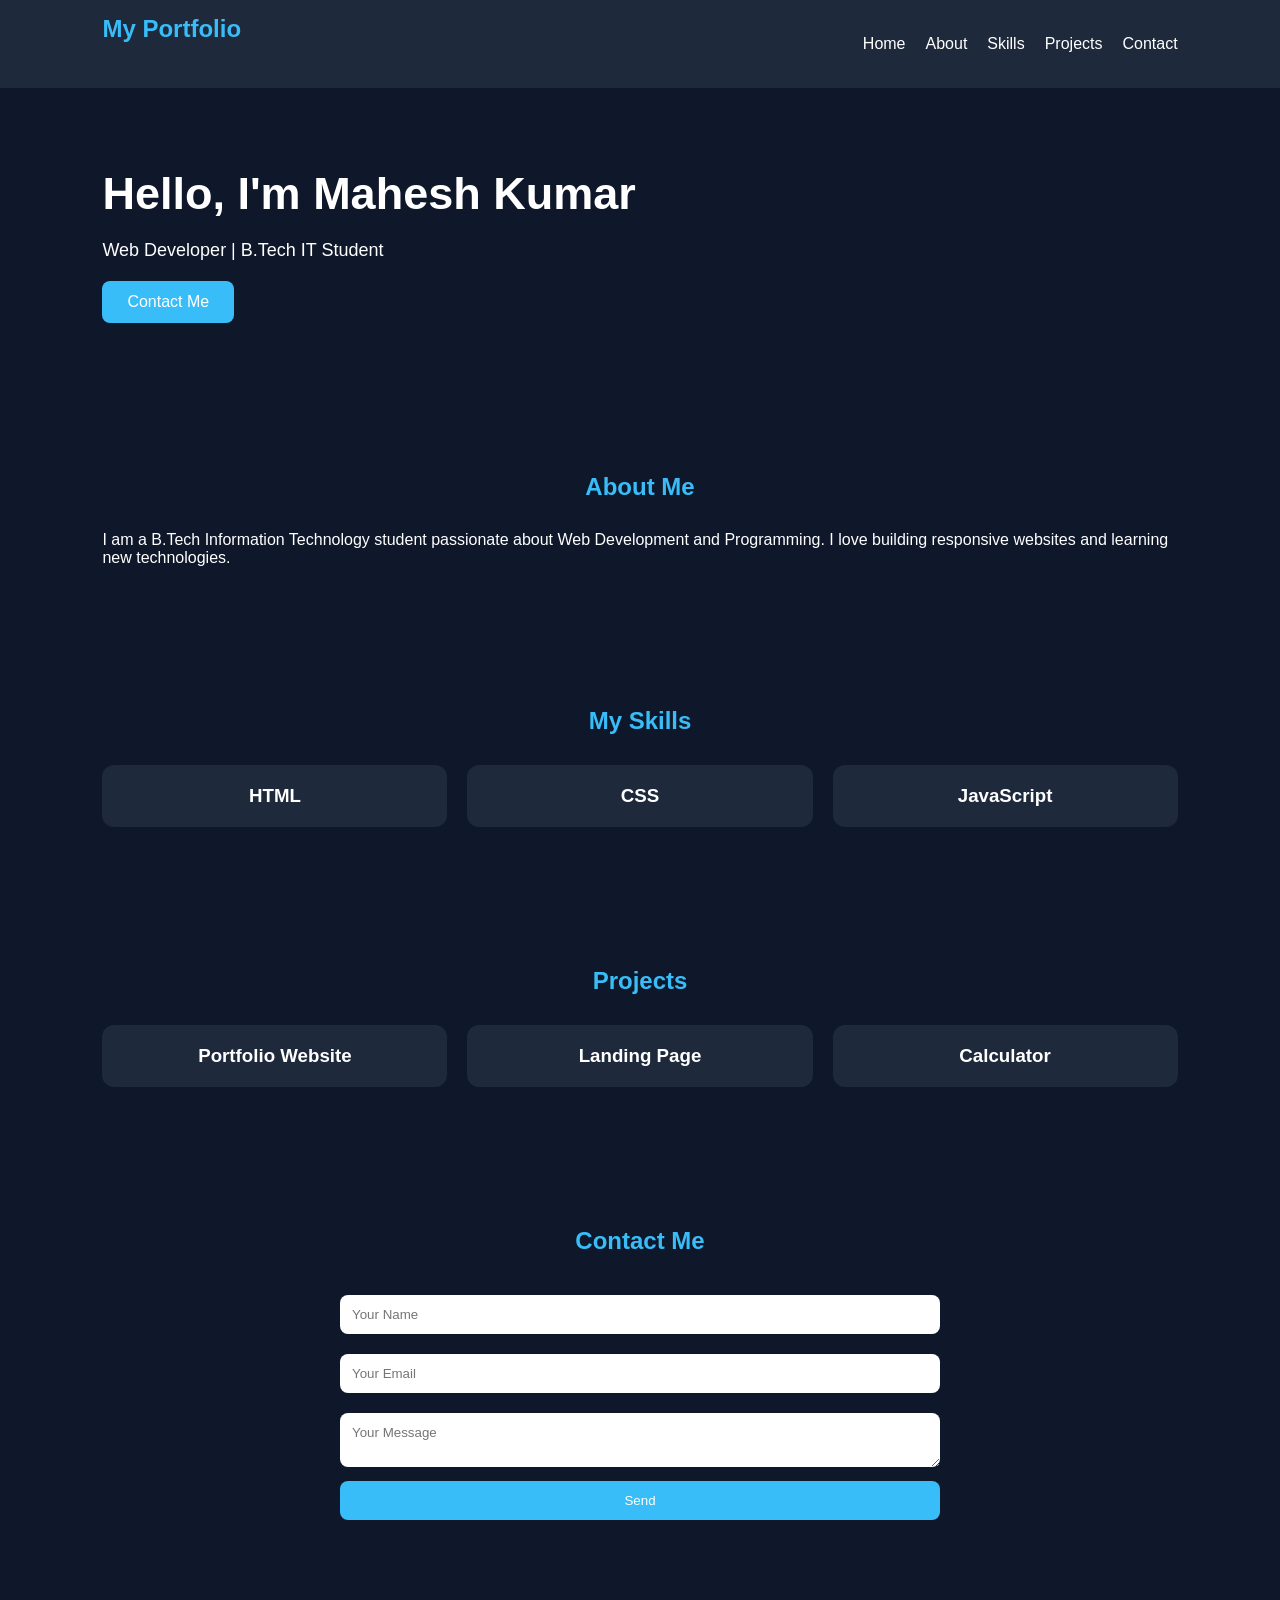
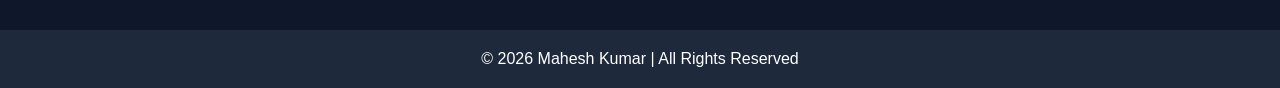
<file: task1personalPortfolio/index.html>
<!DOCTYPE html>
<html lang="en">
<head>
<meta charset="UTF-8">
<meta name="viewport" content="width=device-width, initial-scale=1.0">
<title>Personal Portfolio</title>
<link rel="stylesheet" href="style.css">
</head>

<body>

<header>
<nav>
<h2>My Portfolio</h2>

<ul>
<li><a href="#home">Home</a></li>
<li><a href="#about">About</a></li>
<li><a href="#skills">Skills</a></li>
<li><a href="#projects">Projects</a></li>
<li><a href="#contact">Contact</a></li>
</ul>

</nav>
</header>

<!-- Home -->
<section id="home" class="hero">

<div class="hero-text">
<h1>Hello, I'm Mahesh Kumar</h1>
<p>Web Developer | B.Tech IT Student</p>
<a href="#contact" class="btn">Contact Me</a>
</div>


</section>

<!-- About -->
<section id="about">

<h2>About Me</h2>

<div class="about-content">



<p>
I am a B.Tech Information Technology student passionate about Web Development and Programming.
I love building responsive websites and learning new technologies.
</p>

</div>

</section>

<!-- Skills -->
<section id="skills">

<h2>My Skills</h2>

<div class="skill-box">

<div class="card">

<h3>HTML</h3>
</div>

<div class="card">
<h3>CSS</h3>
</div>

<div class="card">

<h3>JavaScript</h3>
</div>

</div>

</section>

<!-- Projects -->
<section id="projects">

<h2>Projects</h2>

<div class="project-container">

<div class="project-card">

<h3>Portfolio Website</h3>
</div>

<div class="project-card">

<h3>Landing Page</h3>
</div>

<div class="project-card">

<h3>Calculator</h3>
</div>

</div>

</section>

<!-- Contact -->
<section id="contact">

<h2>Contact Me</h2>

<form>

<input type="text" placeholder="Your Name" required>

<input type="email" placeholder="Your Email" required>

<textarea placeholder="Your Message"></textarea>

<button type="submit">Send</button>

</form>

</section>

<footer>

<p>© 2026 Mahesh Kumar | All Rights Reserved</p>

</footer>

<script src="script.js"></script>

</body>
</html>
</file>
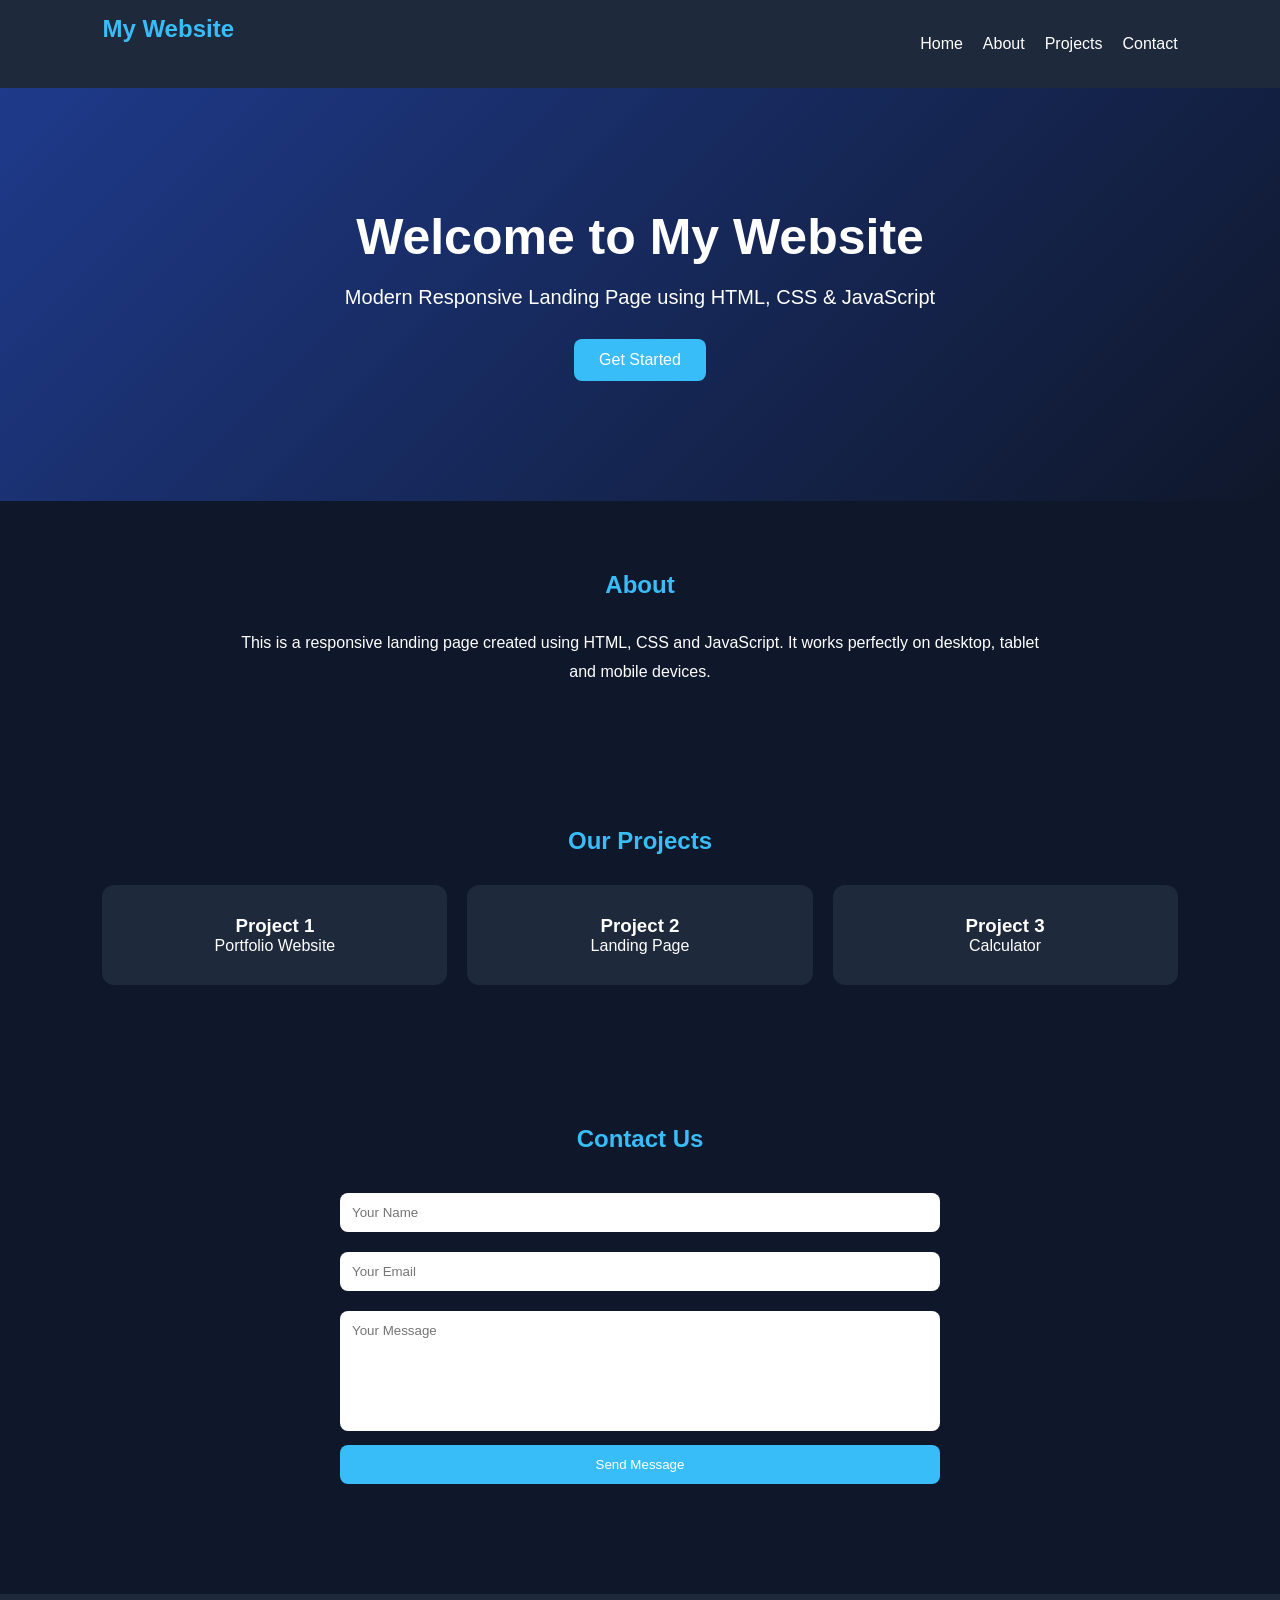
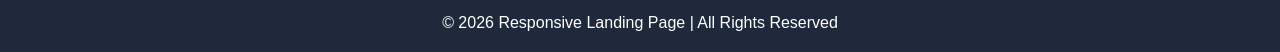
<file: task2ResponsiveLandingPage/index.html>
<!DOCTYPE html>
<html lang="en">
<head>
<meta charset="UTF-8">
<meta name="viewport" content="width=device-width, initial-scale=1.0">
<title>Responsive Landing Page</title>
<link rel="stylesheet" href="style.css">
</head>
<body>

<header>
<nav>
<h2>My Website</h2>

<ul>
<li><a href="#home">Home</a></li>
<li><a href="#about">About</a></li>
<li><a href="#projects">Projects</a></li>
<li><a href="#contact">Contact</a></li>
</ul>

</nav>
</header>

<section id="home" class="hero">

<h1>Welcome to My Website</h1>

<p>Modern Responsive Landing Page using HTML, CSS & JavaScript</p>

<a href="#contact" class="btn">Get Started</a>

</section>

<section id="about">

<h2>About</h2>

<p>
This is a responsive landing page created using HTML, CSS and JavaScript.
It works perfectly on desktop, tablet and mobile devices.
</p>

</section>

<section id="projects">

<h2>Our Projects</h2>

<div class="cards">

<div class="card">
<h3>Project 1</h3>
<p>Portfolio Website</p>
</div>

<div class="card">
<h3>Project 2</h3>
<p>Landing Page</p>
</div>

<div class="card">
<h3>Project 3</h3>
<p>Calculator</p>
</div>

</div>

</section>

<section id="contact">

<h2>Contact Us</h2>

<form>

<input type="text" placeholder="Your Name" required>

<input type="email" placeholder="Your Email" required>

<textarea placeholder="Your Message"></textarea>

<button type="submit">Send Message</button>

</form>

</section>

<footer>

<p>© 2026 Responsive Landing Page | All Rights Reserved</p>

</footer>

<script src="script.js"></script>

</body>
</html>
</file>
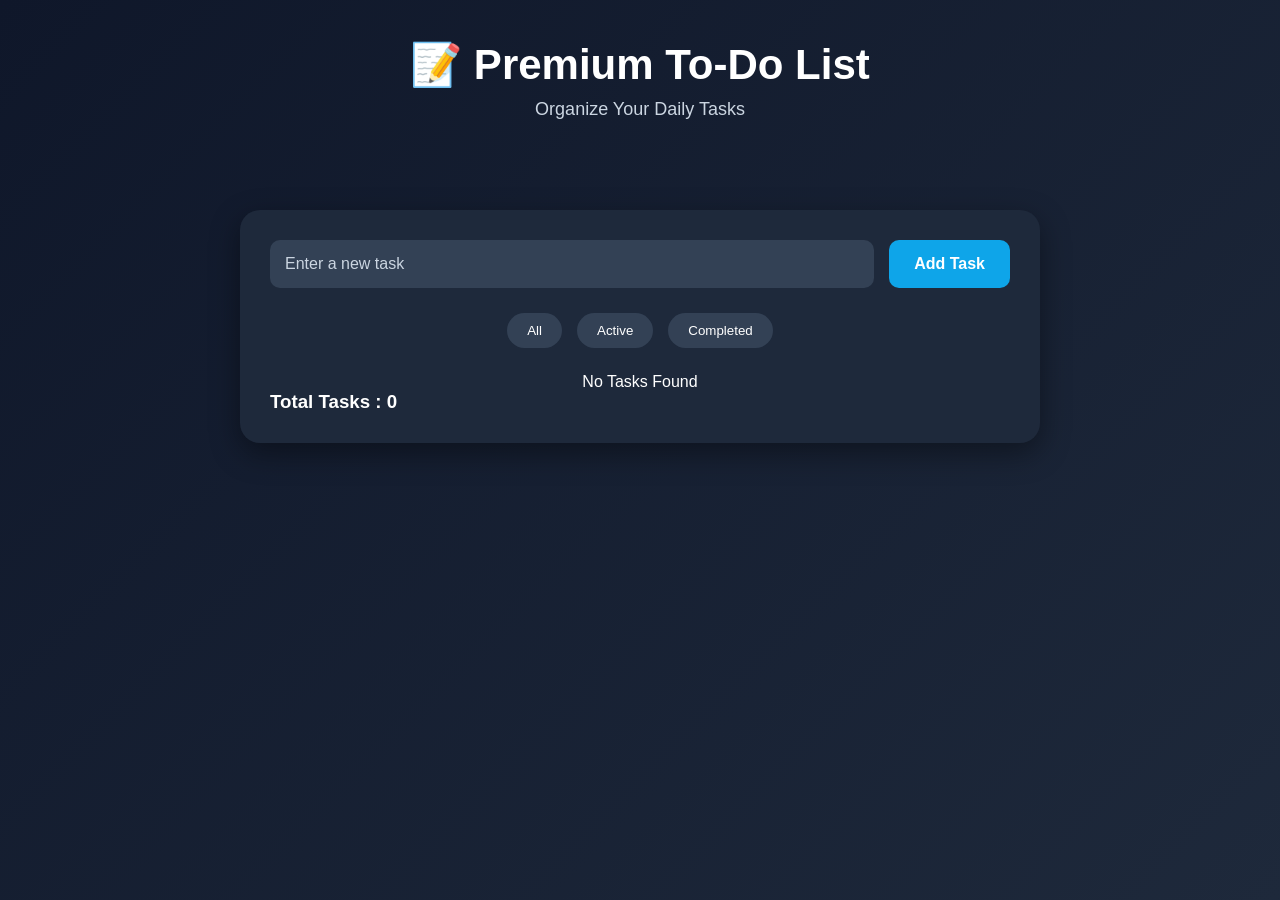
<file: task3priMiumTo-doListApp/index.html>
<!DOCTYPE html>
<html lang="en">

<head>

<meta charset="UTF-8">

<meta name="viewport" content="width=device-width, initial-scale=1.0">

<title>Premium To-Do App</title>

<link rel="stylesheet" href="style.css">

</head>

<body>

<header>

<h1>📝 Premium To-Do List</h1>

<p>Organize Your Daily Tasks</p>

</header>

<main>

<section class="todo-container">

<div class="input-box">

<input
type="text"
id="taskInput"
placeholder="Enter a new task">

<button id="addTask">

Add Task

</button>

</div>

<div class="filter-buttons">

<button id="allBtn">All</button>

<button id="activeBtn">Active</button>

<button id="completedBtn">Completed</button>

</div>

<div id="taskList">

<!-- Tasks will appear here -->

</div>

<div class="task-footer">

<h3>

Total Tasks :

<span id="taskCount">

0

</span>

</h3>

</div>

</section>

</main>

<script src="script.js"></script>

</body>

</html>
</file>
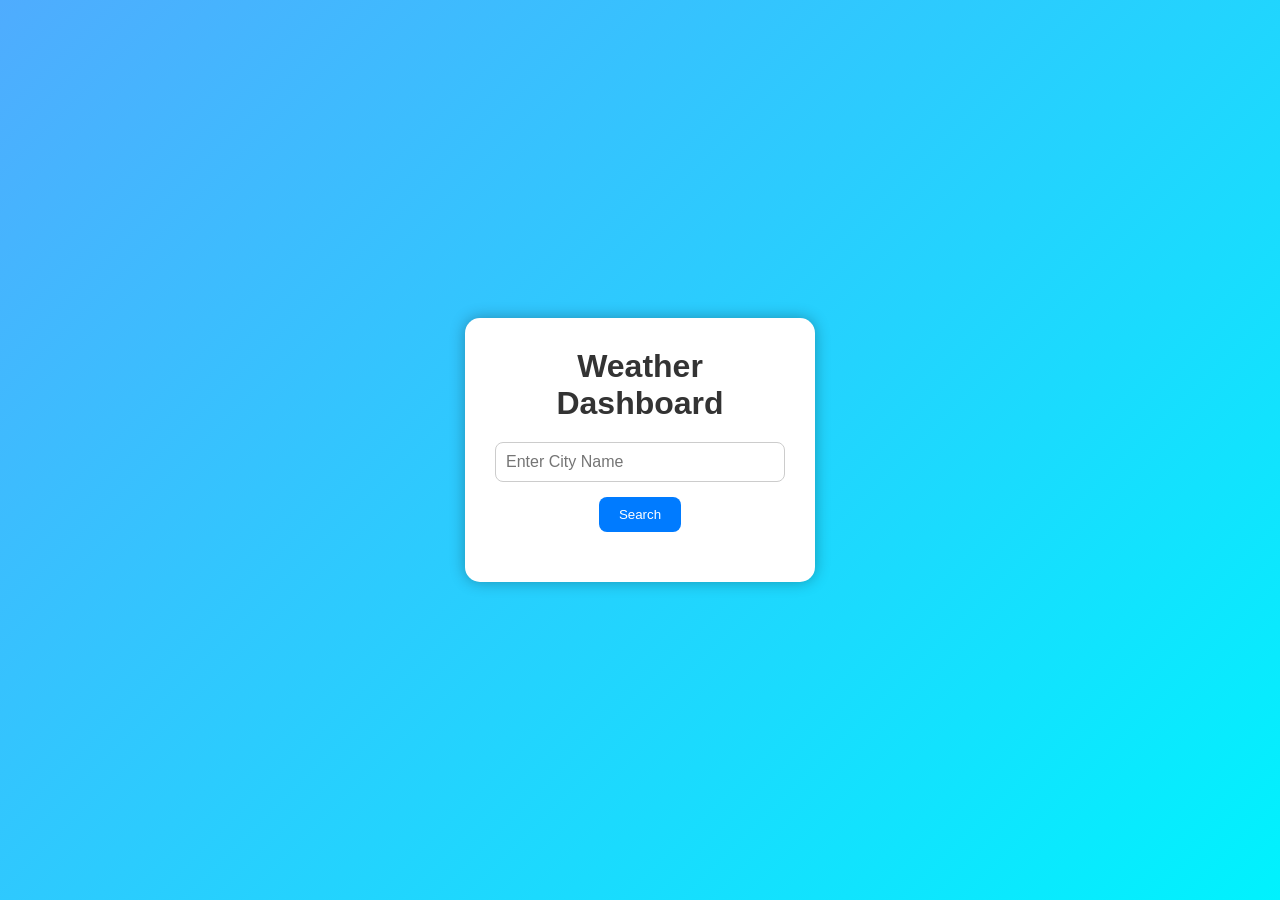
<file: task4WeatherDashboardapI/index.html>
<!DOCTYPE html>
<html lang="en">
<head>
<meta charset="UTF-8">
<meta name="viewport" content="width=device-width, initial-scale=1.0">
<title>Weather Dashboard</title>

<link rel="stylesheet" href="style.css">
</head>

<body>

<div class="container">

<h1>Weather Dashboard</h1>

<input type="text" id="city" placeholder="Enter City Name">

<button onclick="getWeather()">Search</button>

<div class="weather">

<h2 id="cityName"></h2>

<p id="temp"></p>

<p id="humidity"></p>

<p id="wind"></p>

<p id="condition"></p>

<p id="error"></p>

</div>

</div>

<script src="script.js"></script>

</body>
</html>
</file>
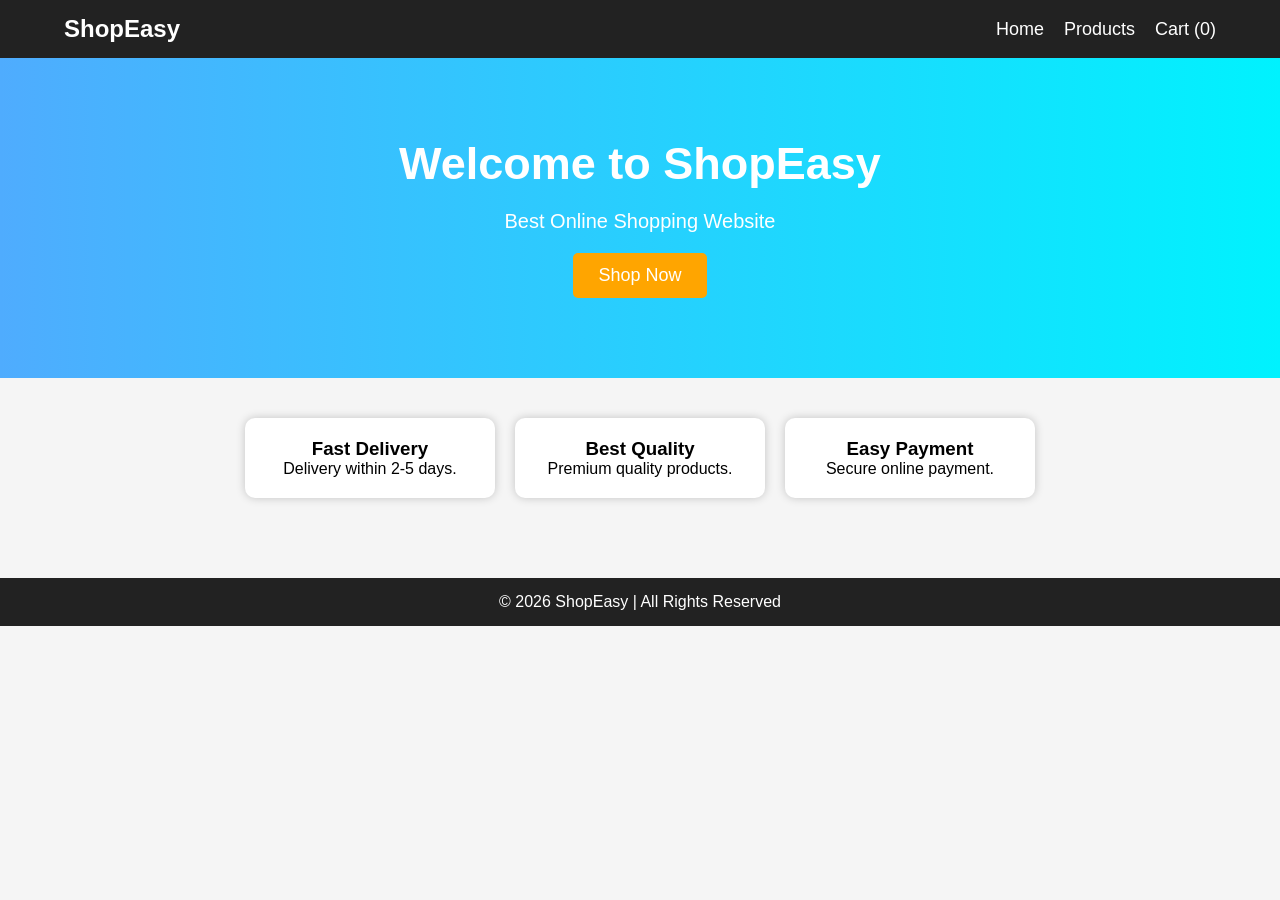
<file: task5/index.html>
<!DOCTYPE html>
<html lang="en">
<head>
<meta charset="UTF-8">
<meta name="viewport" content="width=device-width, initial-scale=1.0">
<title>ShopEasy</title>
<link rel="stylesheet" href="style.css">
</head>
<body>

<header>
    <nav>
        <h2>ShopEasy</h2>

        <ul>
            <li><a href="index.html">Home</a></li>
            <li><a href="products.html">Products</a></li>
            <li><a href="cart.html">Cart (<span id="count">0</span>)</a></li>
        </ul>
    </nav>
</header>

<section class="hero">
    <h1>Welcome to ShopEasy</h1>
    <p>Best Online Shopping Website</p>
    <a href="products.html">
        <button>Shop Now</button>
    </a>
</section>

<section class="features">

<div class="box">
<h3>Fast Delivery</h3>
<p>Delivery within 2-5 days.</p>
</div>

<div class="box">
<h3>Best Quality</h3>
<p>Premium quality products.</p>
</div>

<div class="box">
<h3>Easy Payment</h3>
<p>Secure online payment.</p>
</div>

</section>

<footer>
<p>© 2026 ShopEasy | All Rights Reserved</p>
</footer>

<script src="script.js"></script>

</body>
</html>
</file>
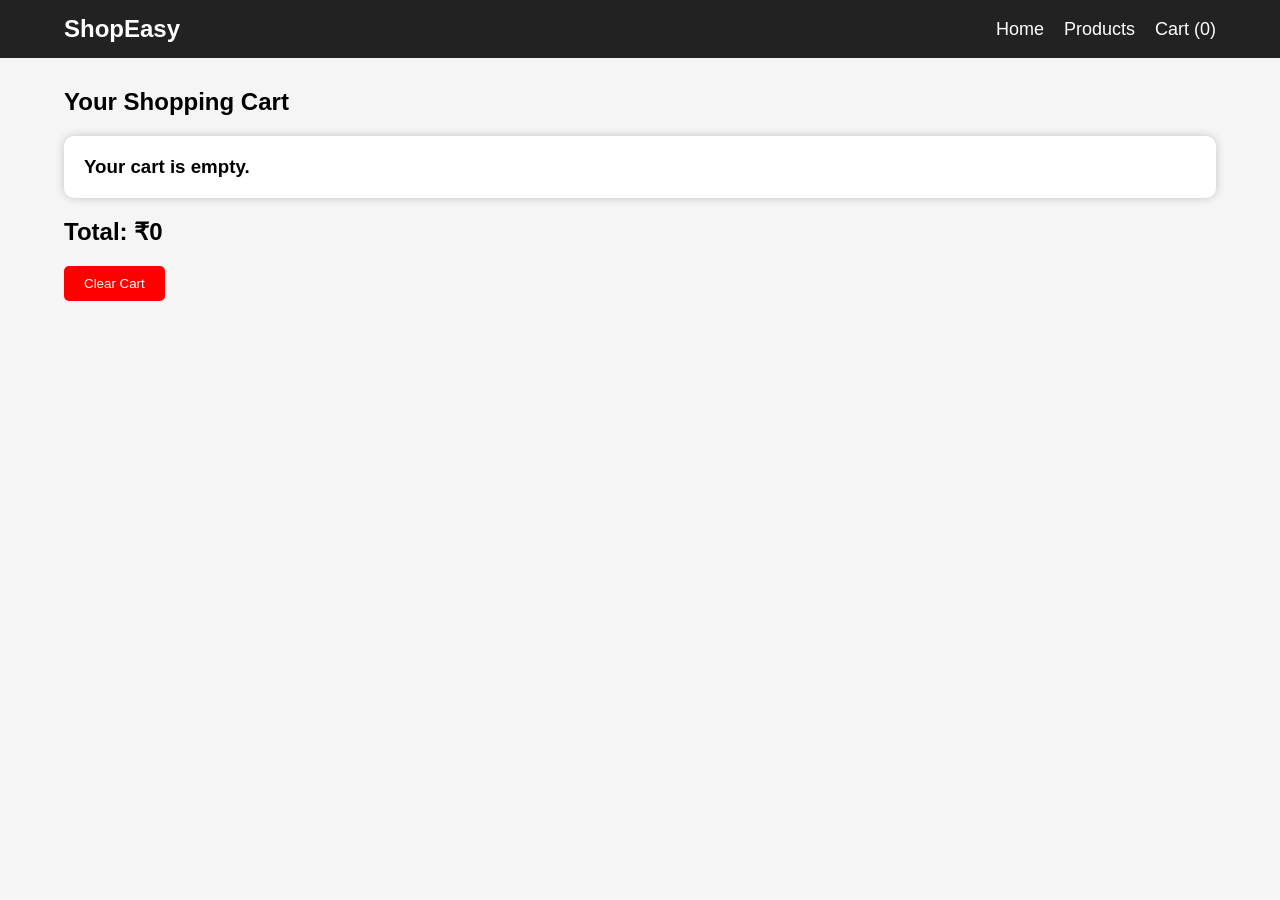
<file: task5/cart.html>
<!DOCTYPE html>
<html lang="en">
<head>
<meta charset="UTF-8">
<meta name="viewport" content="width=device-width, initial-scale=1.0">
<title>Shopping Cart</title>
<link rel="stylesheet" href="style.css">
</head>
<body>

<header>
<nav>

<h2>ShopEasy</h2>

<ul>
<li><a href="index.html">Home</a></li>
<li><a href="products.html">Products</a></li>
<li><a href="cart.html">Cart (<span id="count">0</span>)</a></li>
</ul>

</nav>
</header>

<section class="cart">

<h1>Your Shopping Cart</h1>

<div id="cartItems"></div>

<h2 id="total">Total: ₹0</h2>

<button onclick="clearCart()">Clear Cart</button>

</section>

<script src="script.js"></script>

</body>
</html>
</file>
<file: task1personalPortfolio/style.css>
*{
    margin:0;
    padding:0;
    box-sizing:border-box;
    font-family:Arial,sans-serif;
    scroll-behavior:smooth;
}

body{
    background:#0f172a;
    color:white;
}

header{
    background:#1e293b;
    padding:15px 8%;
    position:sticky;
    top:0;
}

nav{
    display:flex;
    justify-content:space-between;
    align-items:center;
}

nav h2{
    color:#38bdf8;
}

nav ul{
    display:flex;
    list-style:none;
}

nav ul li{
    margin-left:20px;
}

nav ul li a{
    text-decoration:none;
    color:white;
}

nav ul li a:hover{
    color:#38bdf8;
}

.hero{
    display:flex;
    justify-content:space-between;
    align-items:center;
    padding:80px 8%;
    flex-wrap:wrap;
}

.hero-text{
    flex:1;
}

.hero-text h1{
    font-size:45px;
}

.hero-text p{
    margin:20px 0;
    font-size:18px;
}

.btn{
    display:inline-block;
    padding:12px 25px;
    background:#38bdf8;
    color:white;
    text-decoration:none;
    border-radius:8px;
}

.btn:hover{
    background:#0284c7;
}



section{
    padding:70px 8%;
}

h2{
    text-align:center;
    margin-bottom:30px;
    color:#38bdf8;
}

.about-content{
    display:flex;
    gap:30px;
    align-items:center;
    flex-wrap:wrap;
}



.skill-box,
.project-container{
    display:grid;
    grid-template-columns:repeat(auto-fit,minmax(220px,1fr));
    gap:20px;
}

.card,
.project-card{
    background:#1e293b;
    padding:20px;
    text-align:center;
    border-radius:12px;
}


form{
    max-width:600px;
    margin:auto;
}

form input,
form textarea{
    width:100%;
    padding:12px;
    margin:10px 0;
    border:none;
    border-radius:8px;
}

form button{
    width:100%;
    padding:12px;
    background:#38bdf8;
    color:white;
    border:none;
    border-radius:8px;
    cursor:pointer;
}

form button:hover{
    background:#0284c7;
}

footer{
    text-align:center;
    background:#1e293b;
    padding:20px;
    margin-top:40px;
}

@media(max-width:768px){

.hero{
    flex-direction:column;
    text-align:center;
}

.hero-image img{
    margin-top:30px;
    width:250px;
}

.about-content{
    flex-direction:column;
}

nav{
    flex-direction:column;
}

nav ul{
    margin-top:10px;
    flex-wrap:wrap;
    justify-content:center;
}
}
</file>
<file: task2ResponsiveLandingPage/style.css>
*{
    margin:0;
    padding:0;
    box-sizing:border-box;
    font-family:Arial,sans-serif;
    scroll-behavior:smooth;
}

body{
    background:#0f172a;
    color:white;
}

header{
    background:#1e293b;
    position:sticky;
    top:0;
    padding:15px 8%;
}

nav{
    display:flex;
    justify-content:space-between;
    align-items:center;
}

nav h2{
    color:#38bdf8;
}

nav ul{
    display:flex;
    list-style:none;
}

nav ul li{
    margin-left:20px;
}

nav ul li a{
    color:white;
    text-decoration:none;
    transition:0.3s;
}

nav ul li a:hover{
    color:#38bdf8;
}

.hero{
    text-align:center;
    padding:120px 20px;
    background:linear-gradient(135deg,#1e3a8a,#0f172a);
}

.hero h1{
    font-size:50px;
    margin-bottom:20px;
}

.hero p{
    font-size:20px;
    margin-bottom:30px;
}

.btn{
    display:inline-block;
    padding:12px 25px;
    background:#38bdf8;
    color:white;
    text-decoration:none;
    border-radius:8px;
    transition:.3s;
}

.btn:hover{
    background:#0284c7;
}

section{
    padding:70px 8%;
}

h2{
    text-align:center;
    color:#38bdf8;
    margin-bottom:30px;
}

#about p{
    text-align:center;
    max-width:800px;
    margin:auto;
    line-height:1.8;
}

.cards{
    display:grid;
    grid-template-columns:repeat(auto-fit,minmax(250px,1fr));
    gap:20px;
}

.card{
    background:#1e293b;
    padding:30px;
    border-radius:12px;
    text-align:center;
    transition:.3s;
}

.card:hover{
    transform:translateY(-8px);
}

form{
    max-width:600px;
    margin:auto;
}

form input,
form textarea{
    width:100%;
    padding:12px;
    margin:10px 0;
    border:none;
    border-radius:8px;
    outline:none;
}

form textarea{
    height:120px;
    resize:none;
}

form button{
    width:100%;
    padding:12px;
    background:#38bdf8;
    color:white;
    border:none;
    border-radius:8px;
    cursor:pointer;
}

form button:hover{
    background:#0284c7;
}

footer{
    text-align:center;
    background:#1e293b;
    padding:20px;
    margin-top:40px;
}

@media(max-width:768px){

nav{
    flex-direction:column;
}

nav ul{
    flex-direction:column;
    text-align:center;
    margin-top:15px;
}

nav ul li{
    margin:10px 0;
}

.hero h1{
    font-size:35px;
}

.hero p{
    font-size:16px;
}

}
</file>
<file: task3priMiumTo-doListApp/style.css>
/* ===========================
   Premium To-Do App
   Part 1
=========================== */

*{
    margin:0;
    padding:0;
    box-sizing:border-box;
    font-family:Arial,sans-serif;
}

body{

    background:linear-gradient(135deg,#0f172a,#1e293b);

    color:white;

    min-height:100vh;

}

header{

    text-align:center;

    padding:40px 20px;

}

header h1{

    font-size:42px;

    margin-bottom:10px;

}

header p{

    color:#cbd5e1;

    font-size:18px;

}

.todo-container{

    width:90%;

    max-width:700px;

    margin:30px auto;

    background:rgba(255,255,255,.08);

    backdrop-filter:blur(15px);

    border-radius:20px;

    padding:30px;

    box-shadow:0 10px 30px rgba(0,0,0,.4);

}

.input-box{

    display:flex;

    gap:15px;

    margin-bottom:25px;

}

.input-box input{

    flex:1;

    padding:15px;

    border:none;

    border-radius:12px;

    font-size:16px;

    outline:none;

}

.input-box button{

    padding:15px 25px;

    border:none;

    border-radius:12px;

    background:#3b82f6;

    color:white;

    cursor:pointer;

    font-size:16px;

    transition:.3s;

}

.input-box button:hover{

    background:#2563eb;

}

/* ===========================
   PART 2 - TO-DO APP
=========================== */

.todo-container{
    max-width:800px;
    margin:50px auto;
    background:#1e293b;
    padding:30px;
    border-radius:20px;
    box-shadow:0 10px 30px rgba(0,0,0,.4);
}

.todo-container h2{
    text-align:center;
    color:#38bdf8;
    margin-bottom:25px;
    font-size:2rem;
}

.input-box{
    display:flex;
    gap:15px;
    flex-wrap:wrap;
    margin-bottom:25px;
}

.input-box input{
    flex:1;
    padding:15px;
    border:none;
    border-radius:10px;
    background:#334155;
    color:#fff;
    font-size:16px;
}

.input-box input::placeholder{
    color:#cbd5e1;
}

.input-box button{
    padding:15px 25px;
    border:none;
    border-radius:10px;
    background:#0ea5e9;
    color:#fff;
    cursor:pointer;
    font-weight:bold;
    transition:.3s;
}

.input-box button:hover{
    background:#0284c7;
    transform:scale(1.05);
}

#task-list{
    list-style:none;
    padding:0;
}

#task-list li{
    background:#334155;
    color:#fff;
    padding:15px;
    margin-bottom:15px;
    border-radius:10px;
    display:flex;
    justify-content:space-between;
    align-items:center;
    transition:.3s;
}

#task-list li:hover{
    transform:translateY(-3px);
}

.completed{
    text-decoration:line-through;
    color:#94a3b8;
}

.task-buttons{
    display:flex;
    gap:10px;
}

.task-buttons button{
    width: 80px;
    height: 35px;
    border:none;
    border-radius:5px;
    cursor:pointer;
    color:white;
    font-size: 14px;
    font-weight: bold;
    text-align: center;
}

.task-buttons button:nth-child(1){
    background:#22c55e;
}

.task-buttons button:nth-child(2){
    background:#f59e0b;
}

.task-buttons button:nth-child(3){
    background:#ef4444;
}


.complete-btn{
    background:#22c55e;
}

.delete-btn{
    background:#ef4444;
}

.complete-btn:hover{
    background:#16a34a;
}

.delete-btn:hover{
    background:#dc2626;
}

/* ===========================
   PART 3 - FILTERS & ANIMATIONS
=========================== */

.filter-buttons{
    display:flex;
    justify-content:center;
    gap:15px;
    flex-wrap:wrap;
    margin:25px 0;
}

.filter-buttons button{
    padding:10px 20px;
    border:none;
    border-radius:30px;
    background:#334155;
    color:#fff;
    cursor:pointer;
    transition:0.3s;
}

.filter-buttons button:hover,
.filter-buttons button.active{
    background:#0ea5e9;
    transform:translateY(-3px);
}

.stats{
    display:flex;
    justify-content:space-between;
    margin-top:20px;
    padding:15px;
    background:#0f172a;
    border-radius:12px;
    color:#cbd5e1;
    font-size:15px;
}

.empty-message{
    text-align:center;
    color:#94a3b8;
    margin-top:20px;
    font-style:italic;
}

.fade-in{
    animation:fadeIn .4s ease;
}

@keyframes fadeIn{
    from{
        opacity:0;
        transform:translateY(15px);
    }
    to{
        opacity:1;
        transform:translateY(0);
    }
}

#task-list li{
    animation:fadeIn .4s ease;
}

#task-list li.completed{
    background:#1e293b;
    opacity:.7;
}

#task-list li.completed span{
    text-decoration:line-through;
}

.task-buttons button{
    transition:0.3s;
}

.task-buttons button:hover{
    transform:scale(1.08);
}

.todo-container{
    animation:fadeIn .8s ease;
}


/* ===========================
   PART 4 - RESPONSIVE & FINAL
=========================== */

/* Responsive */

@media (max-width:768px){

    .todo-container{
        width:95%;
        padding:20px;
    }

    .input-box{
        flex-direction:column;
    }

    .input-box input,
    .input-box button{
        width:100%;
    }

    .filter-buttons{
        flex-direction:column;
        gap:10px;
    }

    .filter-buttons button{
        width:100%;
    }

    #task-list li{
        flex-direction:column;
        align-items:flex-start;
        gap:15px;
    }

    .task-buttons{
        width:100%;
        justify-content:flex-end;
    }

    .stats{
        flex-direction:column;
        gap:10px;
        text-align:center;
    }

}

@media (max-width:480px){

    header h1{
        font-size:30px;
    }

    header p{
        font-size:15px;
    }

    .todo-container h2{
        font-size:26px;
    }

}

/* Scrollbar */

::-webkit-scrollbar{
    width:8px;
}

::-webkit-scrollbar-track{
    background:#1e293b;
}

::-webkit-scrollbar-thumb{
    background:#3b82f6;
    border-radius:20px;
}

::-webkit-scrollbar-thumb:hover{
    background:#2563eb;
}

/* Button Hover */

button{
    transition:0.3s ease;
}

button:hover{
    transform:translateY(-2px);
}

/* Input Focus */

input:focus{
    outline:none;
    border:2px solid #3b82f6;
}

/* Footer */

footer{
    text-align:center;
    color:#cbd5e1;
    padding:25px;
    margin-top:30px;
    font-size:14px;
}

/* End */
</file>
<file: task4WeatherDashboardapI/style.css>
*{
margin:0;
padding:0;
box-sizing:border-box;
font-family:Arial,sans-serif;
}

body{
background:linear-gradient(135deg,#4facfe,#00f2fe);
display:flex;
justify-content:center;
align-items:center;
height:100vh;
}

.container{
background:#fff;
padding:30px;
border-radius:15px;
width:350px;
text-align:center;
box-shadow:0 0 15px rgba(0,0,0,0.3);
}

h1{
margin-bottom:20px;
color:#333;
}

input{
width:100%;
padding:10px;
font-size:16px;
margin-bottom:15px;
border:1px solid #ccc;
border-radius:8px;
}

button{
padding:10px 20px;
background:#007BFF;
color:white;
border:none;
border-radius:8px;
cursor:pointer;
}

button:hover{
background:#0056b3;
}

.weather{
margin-top:20px;
}

.weather p{
margin:8px 0;
font-size:18px;
}

#error{
color:red;
font-weight:bold;
}
</file>
<file: task5/style.css>
*{
    margin:0;
    padding:0;
    box-sizing:border-box;
    font-family:Arial,sans-serif;
}

body{
    background:#f5f5f5;
}

/* Navbar */

header{
    background:#222;
    color:white;
    padding:15px 0;
}

nav{
    width:90%;
    margin:auto;
    display:flex;
    justify-content:space-between;
    align-items:center;
}

nav ul{
    display:flex;
    list-style:none;
}

nav ul li{
    margin-left:20px;
}

nav ul li a{
    color:white;
    text-decoration:none;
    font-size:18px;
}

nav ul li a:hover{
    color:orange;
}

/* Hero */

.hero{
    text-align:center;
    padding:80px 20px;
    background:linear-gradient(to right,#4facfe,#00f2fe);
    color:white;
}

.hero h1{
    font-size:45px;
}

.hero p{
    margin:20px 0;
    font-size:20px;
}

.hero button{
    padding:12px 25px;
    border:none;
    background:orange;
    color:white;
    font-size:18px;
    border-radius:5px;
    cursor:pointer;
}

.hero button:hover{
    background:darkorange;
}

/* Features */

.features{
    display:flex;
    justify-content:center;
    gap:20px;
    padding:40px;
    flex-wrap:wrap;
}

.box{
    background:white;
    width:250px;
    padding:20px;
    text-align:center;
    border-radius:10px;
    box-shadow:0 0 10px rgba(0,0,0,.2);
}

/* Products */

.products{
    display:flex;
    justify-content:center;
    flex-wrap:wrap;
    gap:25px;
    padding:40px;
}

.product{
    background:white;
    width:250px;
    text-align:center;
    border-radius:10px;
    padding:15px;
    box-shadow:0 0 10px rgba(0,0,0,.2);
}

.product img{
    width:100%;
    height:180px;
    object-fit:cover;
    border-radius:10px;
}

.product h3{
    margin:10px 0;
}

.product p{
    font-size:20px;
    color:green;
}

.product button{
    margin-top:10px;
    padding:10px 20px;
    background:#007bff;
    color:white;
    border:none;
    border-radius:5px;
    cursor:pointer;
}

.product button:hover{
    background:#0056b3;
}

/* Cart */

.cart{
    width:90%;
    margin:30px auto;
}

#cartItems{
    background:white;
    padding:20px;
    border-radius:10px;
    box-shadow:0 0 10px rgba(0,0,0,.2);
    margin:20px 0;
}

#total{
    margin:20px 0;
}

.cart button{
    padding:10px 20px;
    background:red;
    color:white;
    border:none;
    border-radius:5px;
    cursor:pointer;
}

/* Footer */

footer{
    background:#222;
    color:white;
    text-align:center;
    padding:15px;
    margin-top:40px;
}

/* Responsive */

@media(max-width:768px){

nav{
    flex-direction:column;
}

nav ul{
    margin-top:10px;
}

.hero h1{
    font-size:30px;
}

.products{
    flex-direction:column;
    align-items:center;
}

.features{
    flex-direction:column;
    align-items:center;
}

}
</file>
